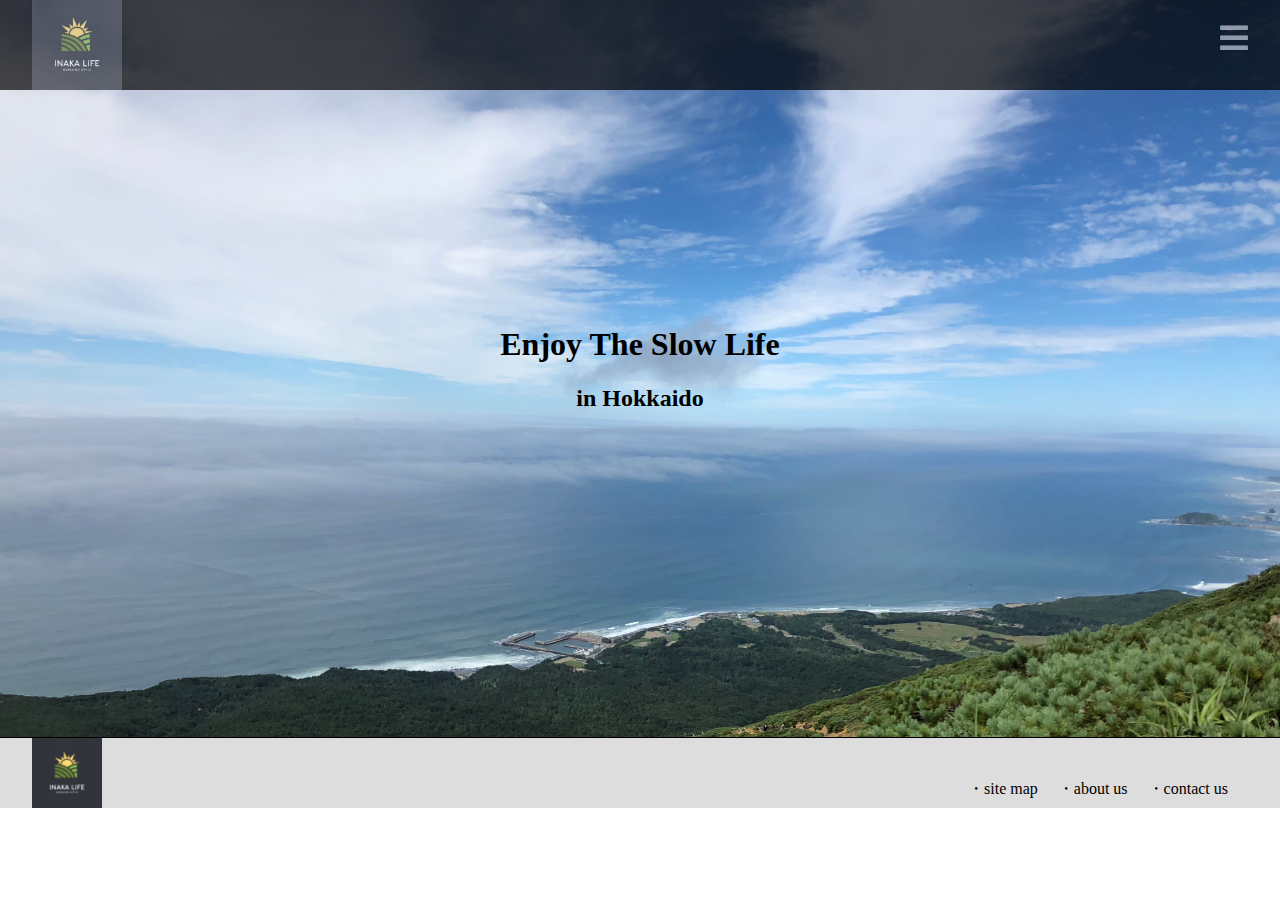
<file: index.html>
<!DOCTYPE html>
<html>
  <head>
    <meta charset="utf-8">
    <title>Hokkaido INAKA生活</title>
    <link rel="stylesheet" href="stylesheet(top).css">
    <link href="https://use.fontawesome.com/releases/v5.6.1/css/all.css" rel="stylesheet">
  </head>
  <body>
    <header>
      <div class="container">
        <div class="header-left">
          <img src="logo1.png" class="logo">
        </div>
        <div class="header-right">
          <i class="fa fa-bars fa-2x menu-icon"></i>
        </div>
      </div>
    </header>
    <div class="top-wrapper">
      <div class="container">
        <h1><a href="menu.html">Enjoy The Slow Life</a></h1>
        <h2><a href="menu.html">in Hokkaido</a></h2>
      </div>
    </div>
    <footer>
      <div class="container">
        <div class="footer-left">
          <img src="logo1.png" class="footer-logo">
        </div>
        <div class="footer-right">
          <ul>
            <li>・site map</li>
            <li>・about us</li>
            <li>・contact us</li>
          </ul>
        </div>
      </div>
    </footer>
  </body>
</html>
</file>
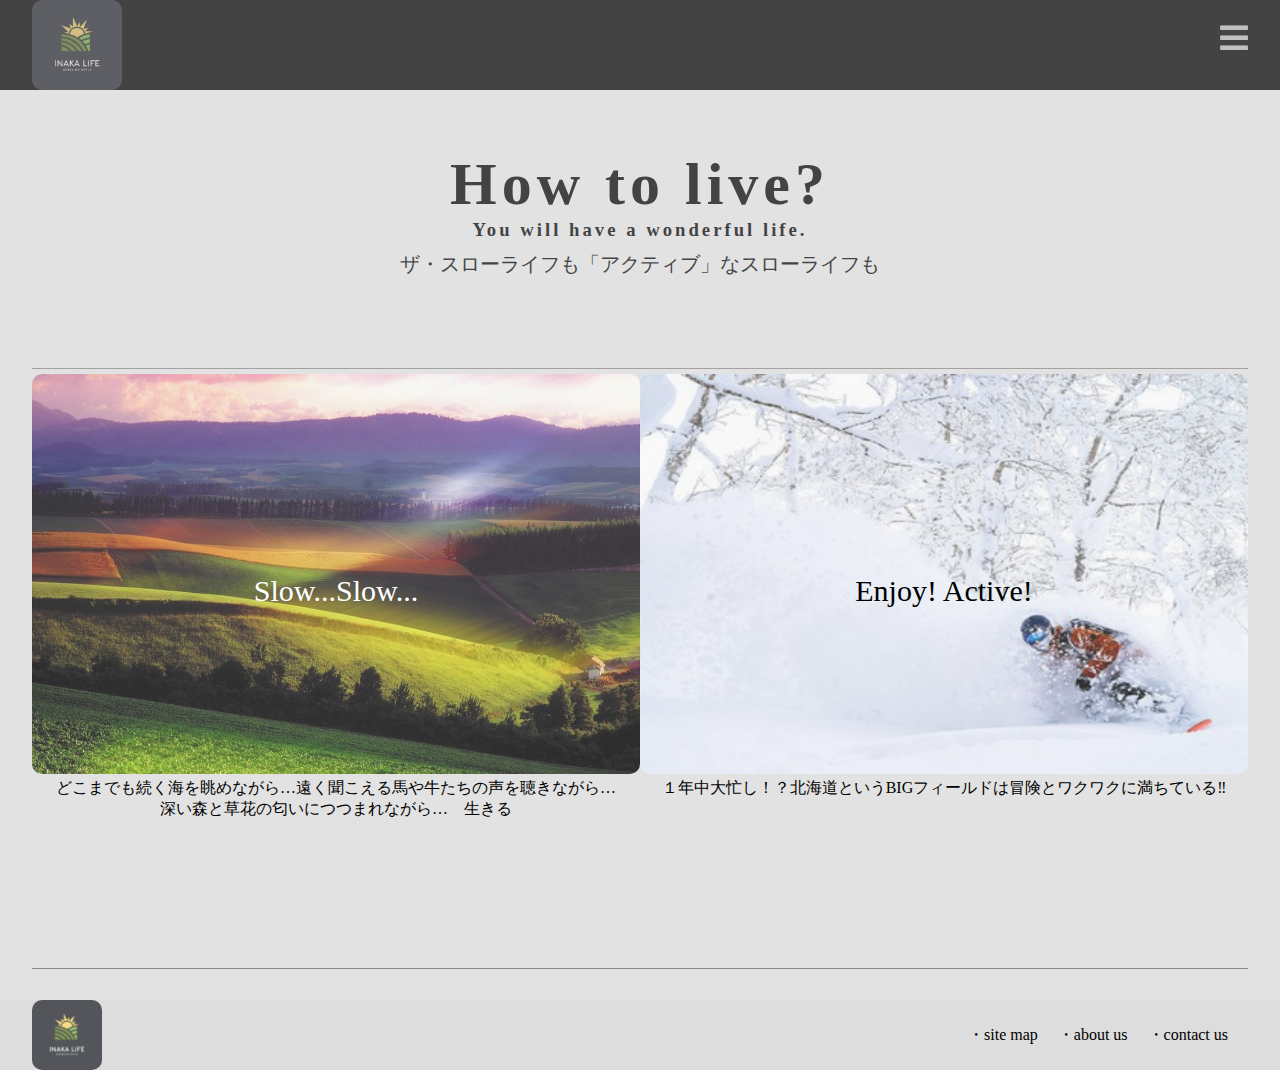
<file: menu.html>
<!DOCTYPE html>
<html>
  <head>
    <meta charset="utf-8">
    <title>Hokkaido INAKA生活</title>
    <link rel="stylesheet" href="stylesheet(menu).css">
    <link href="https://use.fontawesome.com/releases/v5.6.1/css/all.css" rel="stylesheet">
  </head>
  <body>
    <wrapper>
    <header>
      <div class="container">
        <div class="header-left">
          <img src="logo1.png" class="logo">
        </div>
        <div class="header-right">
          <i class="fa fa-bars fa-2x menu-icon"></i>
        </div>
      </div>
    </header>
    <div class="menu-wrapper">
      <div class="container">
        <div class="text">
          <h2>How to live?</h2>
          <h3>You will have a wonderful life.</h3>
          <p>ザ・スローライフも「アクティブ」なスローライフも<i class="fa fa-level-down"></i></p>
        </div>
        <div class="menus">
          <div class="menu">
            <div class="menu-icon">
              <img src="pattiwaku.jpg">
              <p>Slow...Slow...</p>
            </div>
            <p class="txt-contents">どこまでも続く海を眺めながら…遠く聞こえる馬や牛たちの声を聴きながら…<br>深い森と草花の匂いにつつまれながら…　生きる</p>
          </div>
          <div class="menu">
            <div class="menu-icon">
              <img src="sunobo.jpeg">
              <p class="snow">Enjoy! Active!</p>
            </div>
            <p class="txt-contents">１年中大忙し！？北海道というBIGフィールドは冒険とワクワクに満ちている‼︎</p>
          </div>
        </div>
      </div>
    </div>
    <footer>
      <div class="container">
        <div class="footer-left">
          <img src="logo1.png" class="footer-logo">
        </div>
        <div class="footer-right">
          <ul>
            <li>・site map</li>
            <li>・about us</li>
            <li>・contact us</li>
          </ul>
        </div>
      </div>
    </footer>
  </wrapper>
  </body>
</html>
</file>
<file: stylesheet(top).css>
body {
  padding:0;
  margin:0;
}

li {
  list-style:none;
}

.container { 
 width:95%;
  margin:0 auto;
}

header {
  background-color:black;
  opacity:0.7;
  width:100%;
  height:90px;
  position:fixed;
  z-index:100;

}

.header-left {
  float:left;
}

.logo {
  width:90px;
}

.header-right {
  float:right;
  color:white;
  display:inline-block;
  line-height:90px;
  opacity:0.7;
}

.menu-icon:hover {
  cursor:pointer;
}

.top-wrapper {
  background-image:url(background-img.jpeg);
  background-size:cover;
  width:100%;
  padding:305px 0;
  text-align:center;
  border-bottom:1px solid black;
}

.top-wrapper a {
  text-decoration: none;
  color:black;
}

footer {
  background-color: #dddddd;
  background-size:cover;
  height:70px;
  width:100%;
}

.footer-left {
  float:left
}

.footer-logo {
  width:70px;
}

.footer-right {
  float:right;
  color:black;
  padding-top:25px;
}

li {
  float:left;
  margin-right:20px;
}

li:hover {
  cursor:pointer;
}
</file>
<file: stylesheet(menu).css>
* {
  padding:0;
  margin:0;
}

.container {
  width:95%;
  margin:0 auto;
}

li {
  list-style: none;
}

header {
  background-color:black;
  opacity:0.7;
  width:100%;
  height:90px;
  position:fixed;
  z-index:100;
  top:0;
}

.header-left {
  float:left;
}

.logo {
  width:90px;
}

.header-right {
  float:right;
  color:white;
  display:inline-block;
  line-height:90px;
  opacity:0.7;
}

.menu-icon:hover {
  cursor:pointer;
}

.menu-wrapper {
  padding:0;
  top:0;
  width:100%;
  height:1000px;
  background-color:#dddddddd;
}

.text {
  opacity:0.7;
  text-align:center;
  color:black;
  padding:150px 0 80px 0;
  border-bottom:1px solid #888888;
  margin-bottom:5px;
}

.text h2 {
  font-size:60px;
  letter-spacing:5px;
}

.text h3 {
  letter-spacing:3px;
}

.text p {
  margin:10px 0;
  font-size:20px;
}

.menus {
  text-align:center;
  padding-bottom:594px;
  border-bottom: 1px solid #888888;
}

.menu {
  display:inline-block;
  float:left;
  width:50%;

}

.menu-icon {
  position:relative;
}

img {
  opacity:0.8;
  cursor:default;
  border-radius: 10px;

}

.menu-icon img {
  display:inline-block;
  width:100%;
  height:400px;
}

.menu-icon p {
  position:absolute;
  color:white;
  top:200px;
  width:100%;
  font-size:30px;
}

.menu-icon .snow {
  color:black;
}

footer {
  background-color: #dddddd;
  background-size:cover;
  height:70px;
  width:100%;
}

.footer-left {
  float:left
}

.footer-logo {
  width:70px;
}

.footer-right {
  float:right;
  color:black;
  padding-top:25px;
}

li {
  float:left;
  margin-right:20px;
}

li:hover {
  cursor:pointer;
}
</file>
